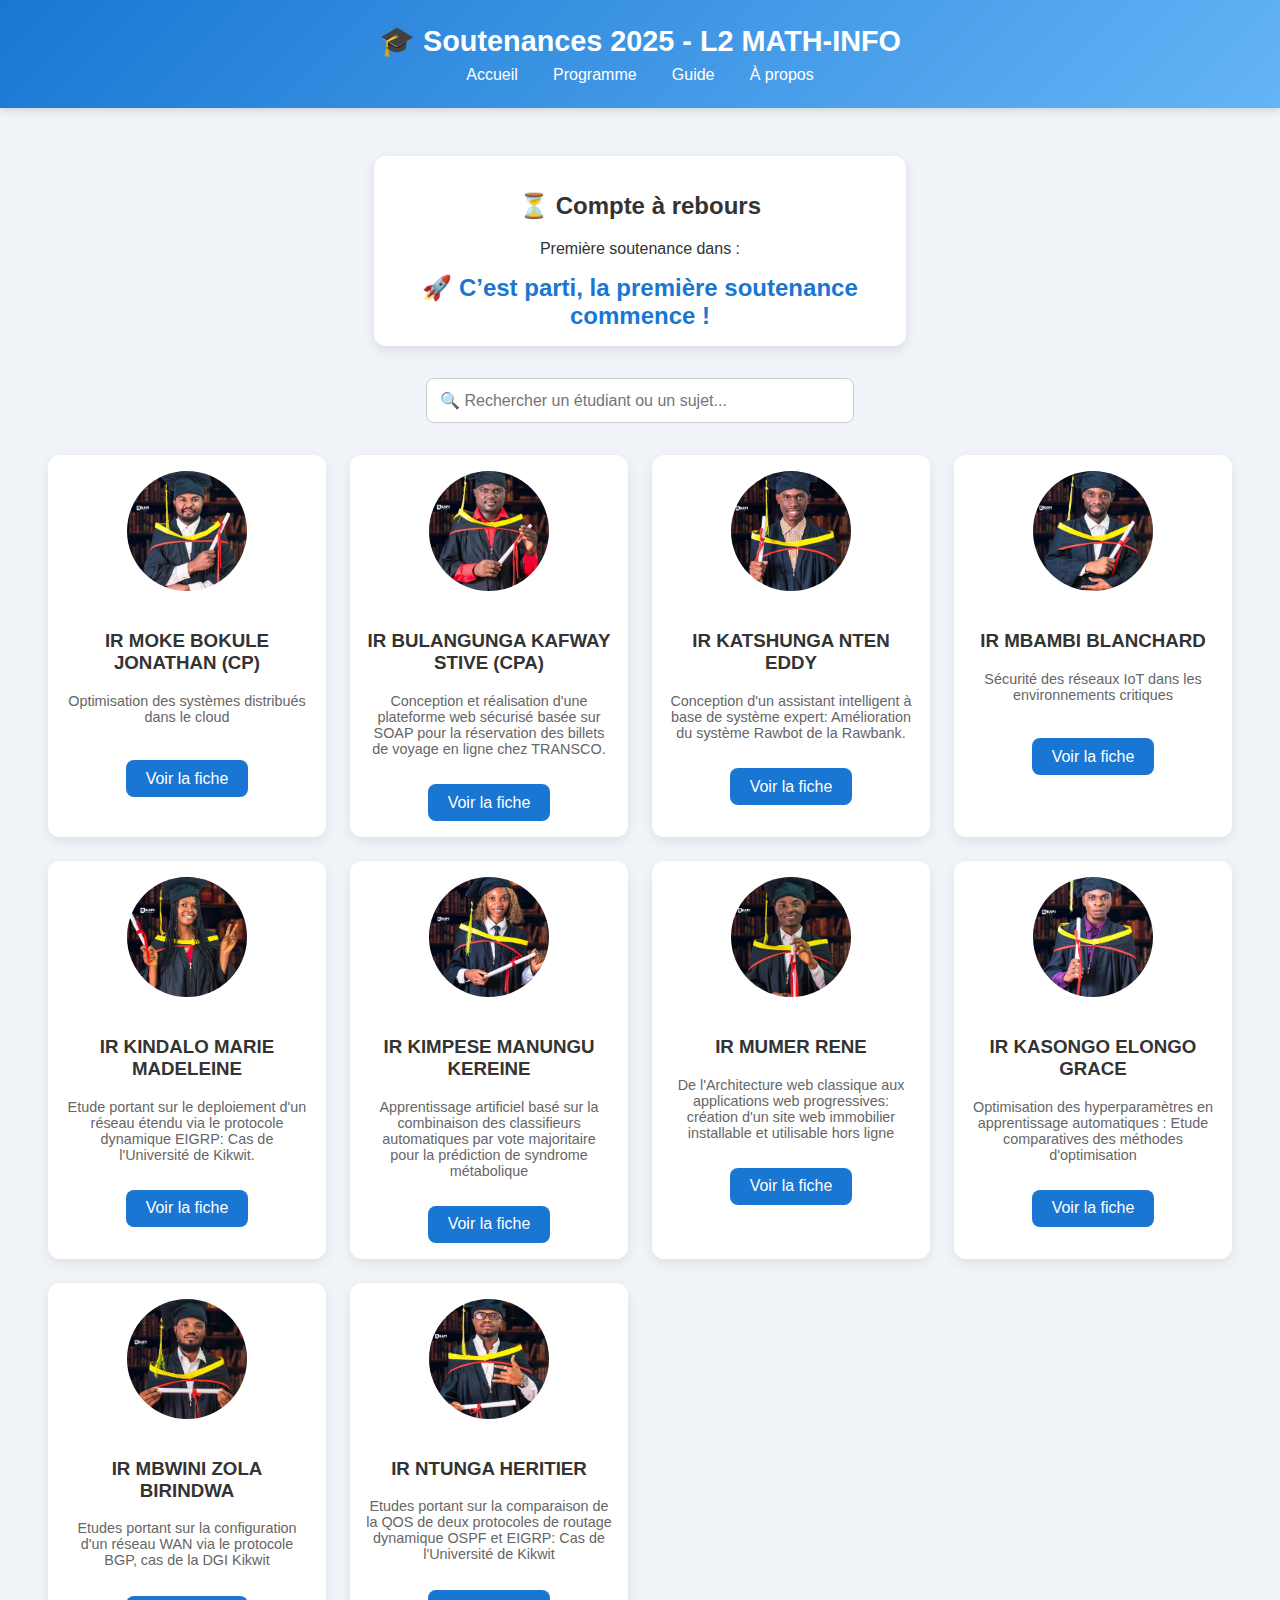
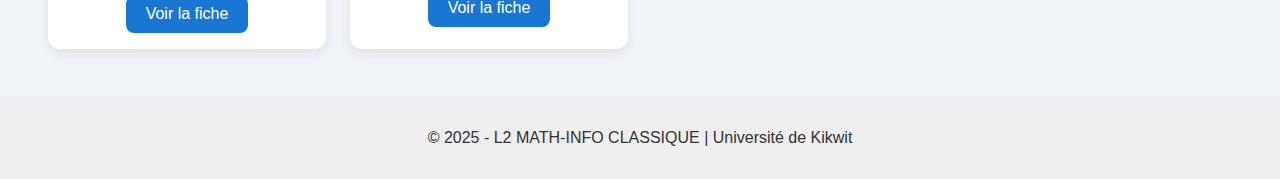
<file: index.html>
<!DOCTYPE html>
<html lang="fr">
<head>
  <meta charset="UTF-8">
  <title>Accueil - Soutenances 2025</title>
  <link rel="stylesheet" href="assets/css/style.css">
</head>
<body>
  <header>
    <h1>🎓 Soutenances 2025 - L2 MATH-INFO</h1>
    <nav>
      <ul>
        <li><a href="index.html">Accueil</a></li>
        <li><a href="programme.html">Programme</a></li>
        <li><a href="style-guide.html">Guide</a></li>
        <li><a href="about.html">À propos</a></li>
      </ul>
    </nav>
  </header>

  <main>
    <!-- Compte à rebours -->
    <section id="countdown-section">
      <h2>⏳ Compte à rebours</h2>
      <p>Première soutenance dans :</p>
      <div id="countdown"></div>
    </section>

    <!-- Barre de recherche -->
    <section class="search-section">
      <input type="text" id="searchInput" placeholder="🔍 Rechercher un étudiant ou un sujet...">
    </section>

    <!-- Liste des étudiants -->
    <section id="liste-etudiants" class="grid-etudiants">
      <!-- Les cartes seront insérées ici via JS -->
    </section>
  </main>

  <footer>
    <p>© 2025 - L2 MATH-INFO CLASSIQUE | Université de Kikwit</p>
  </footer>

  <script src="assets/js/script.js"></script>
  <script src="assets/js/rebours.js"></script>
</body>
</html>
</file>
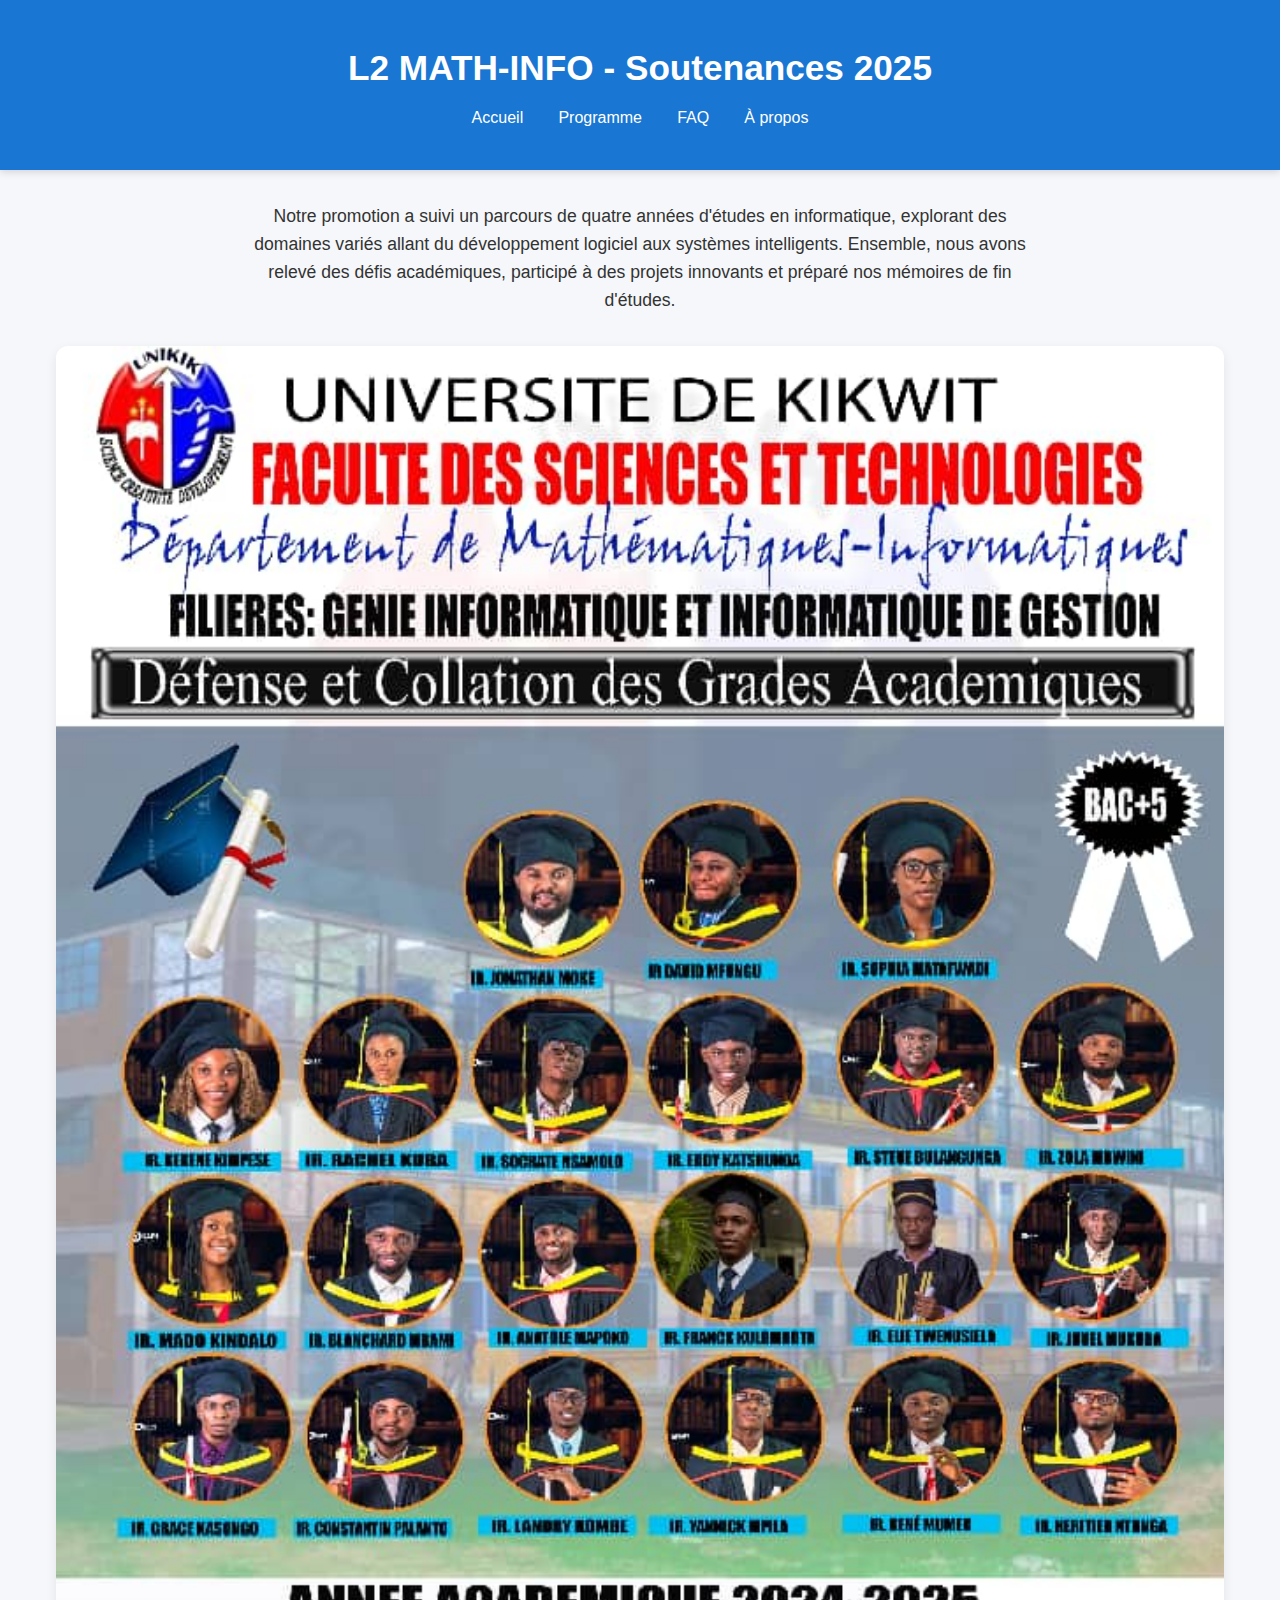
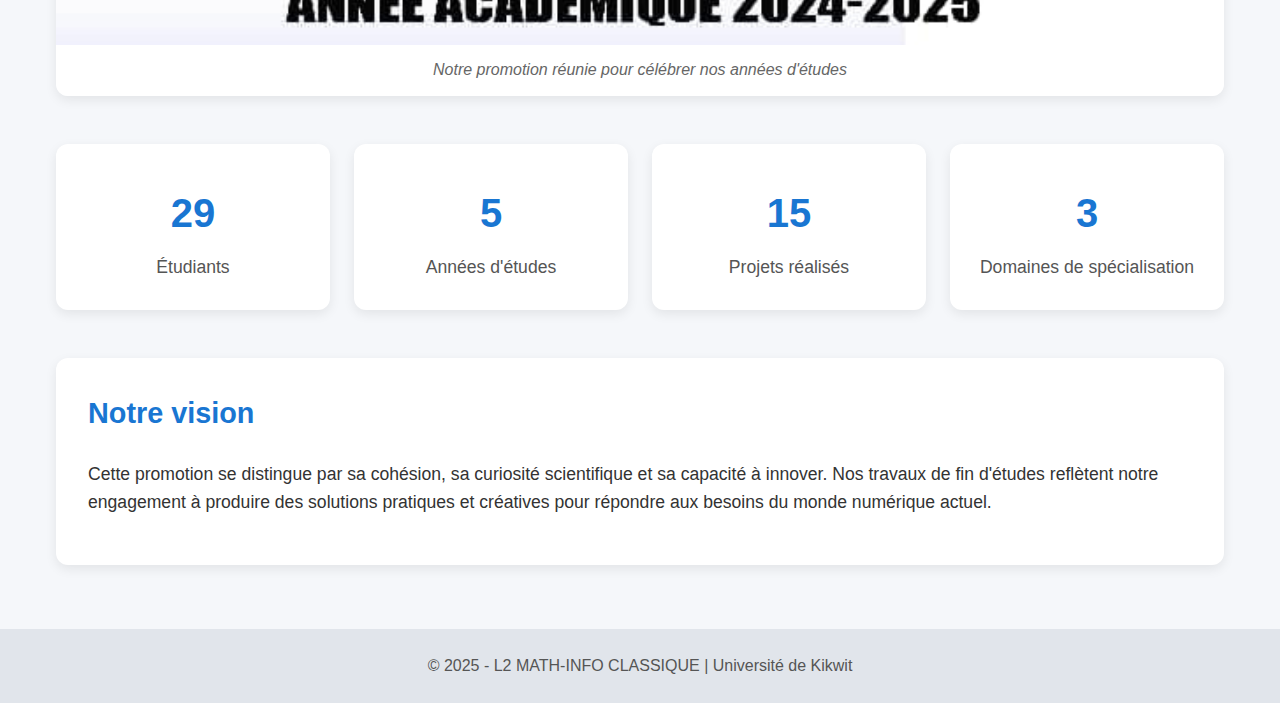
<file: about.html>
<!DOCTYPE html>
<html lang="fr">
<head>
  <meta charset="UTF-8">
  <meta name="viewport" content="width=device-width, initial-scale=1.0">
  <title>À propos de notre promotion</title>
  <link rel="stylesheet" href="assets/css/style.css">
  <style>
    :root {
      --primary-color: #1976D2;
      --secondary-color: #f5f7fa;
      --text-color: #333;
      --card-shadow: 0 4px 12px rgba(0,0,0,0.08);
    }
    
    * {
      box-sizing: border-box;
    }
    
    body {
      font-family: Arial, sans-serif;
      background: var(--secondary-color);
      margin: 0;
      color: var(--text-color);
      line-height: 1.6;
    }

    header {
      background: var(--primary-color);
      color: white;
      text-align: center;
      padding: 2.5rem 1rem;
    }

    header h1 {
      margin: 0;
      font-size: 2.2rem;
    }

    header p {
      font-size: 1.2rem;
      margin-top: 0.5rem;
      font-style: italic;
    }

    main {
      max-width: 1200px;
      margin: 2rem auto;
      padding: 0 1rem;
    }

    .intro {
      text-align: center;
      margin-bottom: 3rem;
    }

    .intro p {
      font-size: 1.1rem;
      max-width: 800px;
      margin: 0 auto 2rem;
    }

    .photo-container {
      width: 100%;
      margin: 2rem 0;
      border-radius: 12px;
      overflow: hidden;
      box-shadow: var(--card-shadow);
    }

    .photo-container img {
      width: 100%;
      height: auto;
      display: block;
      transition: transform 0.3s ease;
    }

    .photo-container img:hover {
      transform: scale(1.02);
    }

    .photo-caption {
      padding: 0.8rem;
      background: white;
      text-align: center;
      font-style: italic;
      color: #666;
    }

    .stats {
      display: flex;
      justify-content: space-around;
      flex-wrap: wrap;
      gap: 1.5rem;
      margin-top: 3rem;
    }

    .stat-card {
      background: white;
      flex: 1 1 200px;
      padding: 1.8rem 1.5rem;
      border-radius: 12px;
      box-shadow: var(--card-shadow);
      text-align: center;
      transition: transform 0.2s ease, box-shadow 0.2s ease;
    }

    .stat-card:hover {
      transform: translateY(-5px);
      box-shadow: 0 6px 16px rgba(0,0,0,0.12);
    }

    .stat-card h2 {
      font-size: 2.5rem;
      color: var(--primary-color);
      margin: 0.5rem 0;
    }

    .stat-card p {
      margin: 0;
      font-size: 1.1rem;
      color: #555;
    }

    .description {
      margin-top: 3rem;
      padding: 2rem;
      background: white;
      border-radius: 12px;
      box-shadow: var(--card-shadow);
    }

    .description h2 {
      color: var(--primary-color);
      margin-top: 0;
      font-size: 1.8rem;
    }

    .description p {
      font-size: 1.1rem;
    }

    footer {
      text-align: center;
      margin-top: 4rem;
      padding: 1.5rem;
      background: #e1e5eb;
      color: #555;
    }

    /* Media Queries pour l'adaptabilité */
    @media (max-width: 768px) {
      header {
        padding: 2rem 1rem;
      }
      
      header h1 {
        font-size: 1.8rem;
      }
      
      header p {
        font-size: 1.1rem;
      }
      
      .stat-card {
        flex: 1 1 150px;
        padding: 1.5rem 1rem;
      }
      
      .stat-card h2 {
        font-size: 2rem;
      }
      
      .description {
        padding: 1.5rem;
      }
    }

    @media (max-width: 480px) {
      .stats {
        gap: 1rem;
      }
      
      .stat-card {
        flex: 1 1 100%;
      }
    }
  </style>
</head>
<body>
  <header>
    <h1>L2 MATH-INFO - Soutenances 2025</h1>
    <nav>
      <ul>
        <li><a href="index.html">Accueil</a></li>
        <li><a href="programme.html">Programme</a></li>
        <li><a href="style-guide.html">FAQ</a></li>
        <li><a href="about.html">À propos</a></li>
      </ul>
    </nav>
  </header>

  <main>
    <section class="intro">
      <p>
        Notre promotion a suivi un parcours de quatre années d'études en informatique, 
        explorant des domaines variés allant du développement logiciel aux systèmes intelligents. 
        Ensemble, nous avons relevé des défis académiques, participé à des projets innovants et préparé nos mémoires de fin d'études.
      </p>
      
      <div class="photo-container">
        <img src="assets/images/promo.jpg" alt="Photo de la promotion informatique 2021-2025">
        <div class="photo-caption">Notre promotion réunie pour célébrer nos années d'études</div>
      </div>
    </section>

    <section class="stats">
      <div class="stat-card">
        <h2>29</h2>
        <p>Étudiants</p>
      </div>
      <div class="stat-card">
        <h2>5</h2>
        <p>Années d'études</p>
      </div>
      <div class="stat-card">
        <h2>15</h2>
        <p>Projets réalisés</p>
      </div>
      <div class="stat-card">
        <h2>3</h2>
        <p>Domaines de spécialisation</p>
      </div>
    </section>

    <section class="description">
      <h2>Notre vision</h2>
      <p>
        Cette promotion se distingue par sa cohésion, sa curiosité scientifique et sa capacité à innover. 
        Nos travaux de fin d'études reflètent notre engagement à produire des solutions pratiques et créatives pour répondre aux besoins du monde numérique actuel.
      </p>
    </section>
  </main>

  <footer>
    © 2025 - L2 MATH-INFO CLASSIQUE | Université de Kikwit
  </footer>
</body>
</html>
</file>
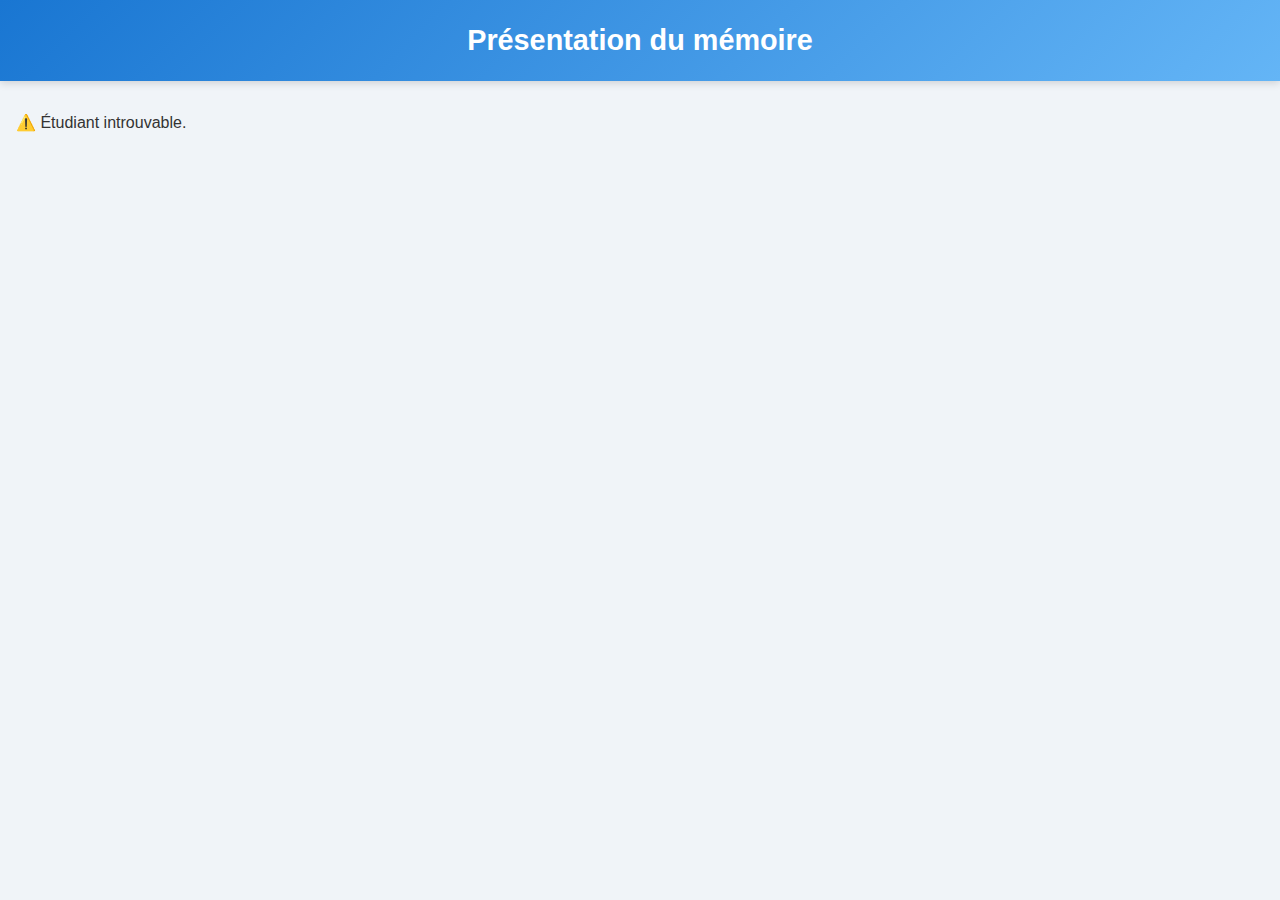
<file: etudiant.html>
<!DOCTYPE html>
<html lang="fr">
<head>
  <meta charset="UTF-8">
  <meta name="viewport" content="width=device-width, initial-scale=1.0">
  <title>Fiche étudiant</title>
  <link rel="stylesheet" href="assets/css/style.css">
</head>
<body>
  <header>
    <h1>Présentation du mémoire</h1>
  </header>

  <main id="etudiant-detail">
    <!-- Les infos seront insérées par etudiant.js -->
  </main>

  <script src="assets/js/etudiant.js"></script>
</body>
</html>
</file>
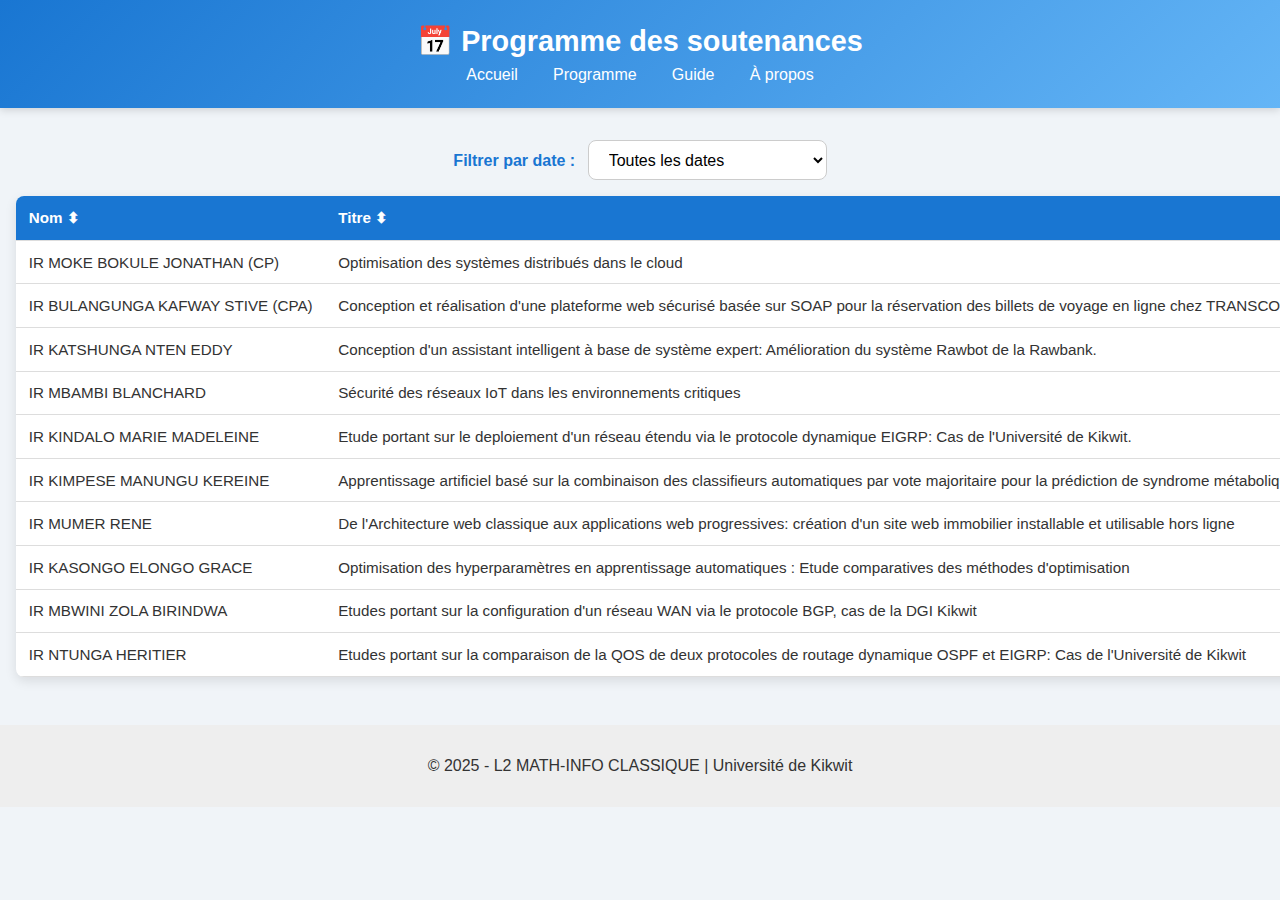
<file: programme.html>
<!DOCTYPE html>
<html lang="fr">
<head>
  <meta charset="UTF-8">
  <meta name="viewport" content="width=device-width, initial-scale=1.0">
  <title>Programme des soutenances</title>
  <link rel="stylesheet" href="assets/css/style.css">
  
</head>
<body>
  <header>
    <h1>📅 Programme des soutenances</h1>
    <nav>
      <ul>
        <li><a href="index.html">Accueil</a></li>
        <li><a href="programme.html">Programme</a></li>
        <li><a href="style-guide.html">Guide</a></li>
        <li><a href="about.html">À propos</a></li>
      </ul>
    </nav>
  </header>

  <main>
    <section class="filter-section">
      <label for="jourSelect">Filtrer par date :</label>
      <select id="jourSelect">
        <option value="all">Toutes les dates</option>
      </select>
    </section>

    <section>
      <table id="programmeTable">
        <thead>
            <tr>
                <th data-col="nom">Nom ⬍</th>
                <th data-col="titre">Titre ⬍</th>
                <th data-col="directeur">Directeur ⬍</th>
                <th data-col="date">Date ⬍</th>
                <th data-col="heure">Heure ⬍</th>
                <th data-col="salle">Salle ⬍</th>
                <th>Détails</th>
            </tr>
        </thead>

        <tbody>
          <!-- Rempli en JS -->
        </tbody>
      </table>
    </section>
  </main>

  <footer>
    <p>© 2025 - L2 MATH-INFO CLASSIQUE | Université de Kikwit</p>
  </footer>

  <script src="assets/js/programme.js"></script>
</body>
</html>
</file>
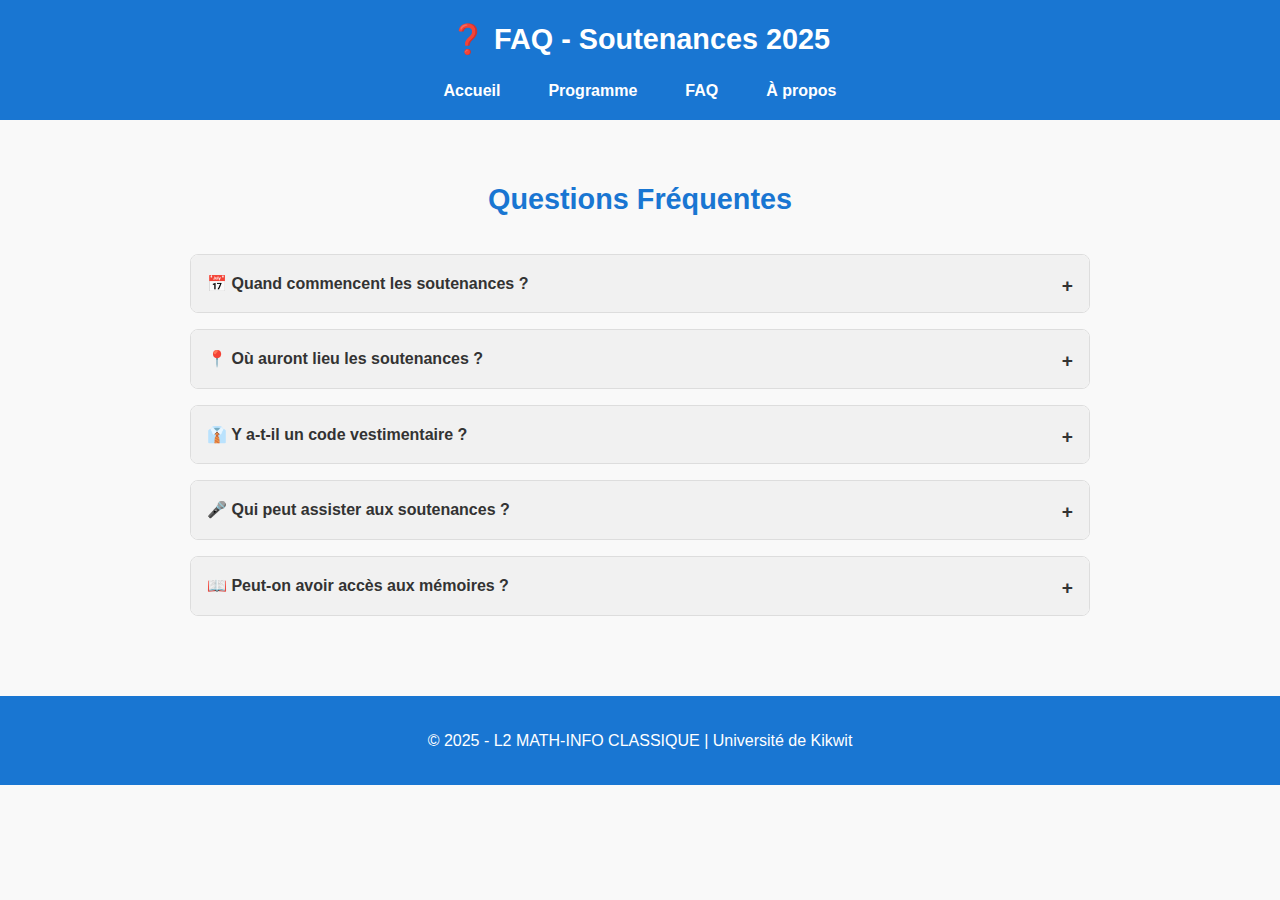
<file: style-guide.html>
<!DOCTYPE html>
<html lang="fr">
<head>
  <meta charset="UTF-8">
  <meta name="viewport" content="width=device-width, initial-scale=1.0">
  <title>FAQ - Soutenances 2025</title>
  <style>
    /* ---- Styles généraux ---- */
    body {
      margin: 0;
      font-family: Arial, sans-serif;
      background: #f9f9f9;
      color: #333;
      line-height: 1.6;
    }

    header {
      background: #1976D2;
      color: white;
      padding: 1rem;
      text-align: center;
    }

    header h1 {
      margin: 0;
      font-size: 1.8rem;
    }

    nav ul {
      list-style: none;
      margin: 1rem 0 0;
      padding: 0;
      display: flex;
      justify-content: center;
      flex-wrap: wrap;
      gap: 1rem;
    }

    nav a {
      text-decoration: none;
      color: white;
      font-weight: bold;
      padding: 0.5rem 1rem;
      border-radius: 5px;
      transition: background 0.3s;
    }

    nav a:hover {
      background: rgba(255,255,255,0.2);
    }

    main {
      padding: 2rem 1rem;
      max-width: 900px;
      margin: auto;
    }

    h2 {
      text-align: center;
      margin-bottom: 2rem;
      font-size: 1.8rem;
      color: #1976D2;
    }

    /* ---- FAQ ---- */
    .faq {
      margin-bottom: 1rem;
      border-radius: 8px;
      overflow: hidden;
      border: 1px solid #ddd;
      background: white;
    }

    .faq-question {
      background: #f1f1f1;
      cursor: pointer;
      padding: 1rem;
      font-weight: bold;
      position: relative;
    }

    .faq-question::after {
      content: "+";
      position: absolute;
      right: 1rem;
      font-size: 1.2rem;
      transition: transform 0.3s;
    }

    .faq.active .faq-question::after {
      content: "-";
      transform: rotate(180deg);
    }

    .faq-answer {
      max-height: 0;
      overflow: hidden;
      padding: 0 1rem;
      background: white;
      transition: max-height 0.4s ease, padding 0.4s ease;
    }

    .faq.active .faq-answer {
      max-height: 300px;
      padding: 1rem;
    }

    /* ---- Footer ---- */
    footer {
      text-align: center;
      padding: 1rem;
      background: #1976D2;
      color: white;
      margin-top: 2rem;
    }

    /* ---- Responsive ---- */
    @media (max-width: 600px) {
      header h1 {
        font-size: 1.4rem;
      }

      nav ul {
        flex-direction: column;
        gap: 0.5rem;
      }

      h2 {
        font-size: 1.4rem;
      }
    }
  </style>
</head>
<body>
  <header>
    <h1>❓ FAQ - Soutenances 2025</h1>
    <nav>
      <ul>
        <li><a href="index.html">Accueil</a></li>
        <li><a href="programme.html">Programme</a></li>
        <li><a href="style-guide.html">FAQ</a></li>
        <li><a href="about.html">À propos</a></li>
      </ul>
    </nav>
  </header>

  <main>
    <h2>Questions Fréquentes</h2>

    <div class="faq">
      <div class="faq-question">📅 Quand commencent les soutenances ?</div>
      <div class="faq-answer">Les soutenances débuteront officiellement le <strong>06 septembre 2025</strong>.</div>
    </div>

    <div class="faq">
      <div class="faq-question">📍 Où auront lieu les soutenances ?</div>
      <div class="faq-answer">Elles se dérouleront dans les différentes salles de l’Université de Kikwit (bloc A et B).</div>
    </div>

    <div class="faq">
      <div class="faq-question">👔 Y a-t-il un code vestimentaire ?</div>
      <div class="faq-answer">Oui, une tenue correcte est exigée. Les étudiants sont invités à privilégier des habits formels.</div>
    </div>

    <div class="faq">
      <div class="faq-question">🎤 Qui peut assister aux soutenances ?</div>
      <div class="faq-answer">Les soutenances sont ouvertes aux étudiants, professeurs, familles et toute personne intéressée.</div>
    </div>

    <div class="faq">
      <div class="faq-question">📖 Peut-on avoir accès aux mémoires ?</div>
      <div class="faq-answer">Une bibliothèque numérique sera mise en ligne après les soutenances pour consulter certains mémoires.</div>
    </div>

  </main>

  <footer>
    <p>© 2025 - L2 MATH-INFO CLASSIQUE | Université de Kikwit</p>
  </footer>

  <script>
    // Script FAQ toggle
    document.querySelectorAll(".faq-question").forEach(question => {
      question.addEventListener("click", () => {
        const faq = question.parentElement;
        faq.classList.toggle("active");
      });
    });
  </script>
</body>
</html>
</file>
<file: assets/css/style.css>
/* ====== Général ====== */ 
body {
  font-family: Arial, sans-serif;
  margin: 0;
  background: #f0f4f8;
  color: #333;
}

header {
  background: linear-gradient(135deg, #1976D2, #64B5F6);
  color: white;
  padding: 1.5rem 1rem;
  text-align: center;
  box-shadow: 0 2px 8px rgba(0,0,0,0.15);
}

header h1 {
  font-size: 1.8rem;
  margin: 0;
}

header nav ul {
  list-style: none;
  padding: 0;
  margin: 0.5rem 0 0;
  display: flex;
  justify-content: center;
  gap: 1rem;
  flex-wrap: wrap;
}

header nav ul li a {
  color: white;
  text-decoration: none;
  padding: 0.3rem 0.6rem;
  border-radius: 4px;
  transition: background 0.3s;
}

header nav ul li a:hover {
  background: rgba(255,255,255,0.2);
}

main {
  padding: 1rem;
}

footer {
  margin-top: 2rem;
  padding: 1rem;
  text-align: center;
  background: #eee;
}

/* ====== Recherche ====== */
.search-section {
  text-align: center;
  margin: 2rem 0;
}

#searchInput {
  width: 60%;
  max-width: 400px;
  padding: 0.8rem;
  border-radius: 8px;
  border: 1px solid #ccc;
  font-size: 1rem;
  transition: 0.3s;
}

#searchInput:focus {
  outline: none;
  border-color: #1976D2;
  box-shadow: 0 0 5px rgba(25,118,210,0.5);
}

/* ====== Grille étudiants ====== */
.grid-etudiants {
  display: grid;
  grid-template-columns: repeat(auto-fill, minmax(220px, 1fr));
  gap: 1.5rem;
  padding: 0 2rem;
}

.carte-etudiant {
  background: white;
  border-radius: 12px;
  padding: 1rem;
  text-align: center;
  box-shadow: 0 4px 12px rgba(0,0,0,0.08);
  transition: transform 0.2s ease;
}

.carte-etudiant:hover {
  transform: translateY(-5px);
}

.carte-etudiant img {
  width: 120px;
  height: 120px;
  object-fit: cover;
  border-radius: 50%;
  margin-bottom: 1rem;
}

.carte-etudiant .titre {
  font-size: 0.9rem;
  color: #666;
  min-height: 40px;
}

.btn-detail, .btn-retour {
  display: inline-block;
  margin-top: 0.8rem;
  padding: 0.6rem 1.2rem;
  background: #1976D2;
  color: white;
  text-decoration: none;
  border-radius: 8px;
  transition: background 0.3s;
}

.btn-detail:hover, .btn-retour:hover {
  background: #125a9c;
}

/* ====== Fiche étudiant (wrapper + contenu) ====== */
.fiche-wrapper {
  position: relative;
  background-size: cover;
  background-position: center;
  background-repeat: no-repeat;
  padding: 2rem 1rem;
  border-radius: 16px;
  overflow: hidden;
}

.fiche-wrapper::before {
  content: "";
  position: absolute;
  inset: 0;
  background: rgba(255, 255, 255, 0.85); /* voile blanc semi-transparent */
  backdrop-filter: blur(2px); /* léger flou */
  z-index: 1;
}

.fiche-etudiant {
  position: relative;
  z-index: 2; /* au-dessus du voile */
  max-width: 700px;
  margin: auto;
  padding: 2rem;
  background: rgba(255,255,255,0.9);
  border-radius: 16px;
  box-shadow: 0 8px 20px rgba(0,0,0,0.1);
  text-align: center;
  opacity: 0;
  transform: translateY(20px);
  animation: fadeInUp 0.6s forwards;
}

.fiche-etudiant img.photo-etudiant {
  width: 150px;
  height: 150px;
  object-fit: cover;
  border-radius: 50%;
  border: 3px solid #1976D2;
  margin-bottom: 1rem;
  transition: transform 0.3s;
}

.fiche-etudiant img.photo-etudiant:hover {
  transform: scale(1.05);
}

.fiche-etudiant h2 {
  margin: 0.5rem 0;
  color: #1976D2;
}

.fiche-etudiant h3 {
  margin: 0.2rem 0 1rem;
  font-weight: normal;
  color: #555;
}

.fiche-etudiant p {
  line-height: 1.5;
  margin: 0.5rem 0;
}

.fiche-etudiant .resume {
  margin-top: 1rem;
  text-align: left;
  background: #f8f9fa;
  padding: 1rem;
  border-radius: 12px;
}

/* ====== Compte à rebours ====== */
#countdown-section {
  text-align: center;
  margin: 2rem auto;
  padding: 1rem;
  background: #fff;
  border-radius: 12px;
  box-shadow: 0 4px 12px rgba(0,0,0,0.1);
  max-width: 500px;
}

#countdown {
  font-size: 1.5rem;
  font-weight: bold;
  color: #1976D2;
  margin-top: 0.5rem;
}

#countdown span {
  display: inline-block;
  min-width: 50px;
}

/* ====== Table programme ====== */
.table-section {
  overflow-x: auto; /* scroll horizontal si trop large */
}

table {
  width: 100%;
  border-collapse: collapse;
  background: #fff;
  box-shadow: 0 4px 12px rgba(0,0,0,0.1);
  border-radius: 8px;
  overflow: hidden;
  font-size: 0.95rem; /* texte plus discret */
}

thead {
  background: #1976D2;
  color: white;
}

th, td {
  padding: 0.8rem;
  border-bottom: 1px solid #ddd;
  text-align: left;
  white-space: nowrap;
}

tbody tr:hover {
  background: #f1f1f1;
}

th[data-col] {
  cursor: pointer;
  user-select: none;
}

th[data-col]:hover {
  background: #1565c0;
}

/* ====== Animations ====== */
@keyframes fadeInUp {
  to {
    opacity: 1;
    transform: translateY(0);
  }
}

/* ====== Carte d’introduction ====== */
.intro-card {
  background: #fff;
  border-radius: 12px;
  padding: 1.5rem;
  margin-bottom: 1.5rem;
  text-align: center;
  box-shadow: 0 4px 12px rgba(0,0,0,0.08);
  animation: fadeInUp 0.6s ease forwards;
}

.intro-card h2 {
  margin-top: 0;
  color: #1976D2;
  font-size: 1.4rem;
}

.intro-card p {
  color: #555;
  font-size: 1rem;
  margin-top: 0.5rem;
}

/* ====== Filtre comboBox ====== */
.filter-section {
  margin: 1rem 0;
  text-align: center;
}

.filter-section label {
  margin-right: 0.5rem;
  font-weight: bold;
  color: #1976D2;
}

.filter-section select {
  padding: 0.6rem 1rem;
  border: 1px solid #ccc;
  border-radius: 8px;
  background: #fff;
  font-size: 1rem;
  transition: border-color 0.3s, box-shadow 0.3s;
}

.filter-section select:focus {
  border-color: #1976D2;
  box-shadow: 0 0 6px rgba(25,118,210,0.4);
  outline: none;
}

/* ====== Media Queries ====== */
@media (max-width: 1024px) {
  header h1 {
    font-size: 1.4rem;
  }

  #searchInput {
    width: 70%;
  }

  .grid-etudiants {
    padding: 0 1rem;
  }

  .fiche-etudiant {
    padding: 1.5rem;
  }
}

@media (max-width: 768px) {
  header nav ul {
    flex-direction: column;
    gap: 0.5rem;
  }

  #searchInput {
    width: 80%;
  }

  .grid-etudiants {
    grid-template-columns: repeat(auto-fill, minmax(180px, 1fr));
    padding: 0 1rem;
  }

  .carte-etudiant img {
    width: 100px;
    height: 100px;
  }

  #countdown-section {
    max-width: 90%;
  }

  .fiche-wrapper {
    padding: 1.5rem 1rem;
  }

  .fiche-etudiant {
    margin: 1rem;
    padding: 1.2rem;
  }

  .fiche-etudiant img.photo-etudiant {
    width: 120px;
    height: 120px;
  }
}

@media (max-width: 480px) {
  header h1 {
    font-size: 1.2rem;
  }

  #searchInput {
    width: 90%;
    font-size: 0.9rem;
  }

  .carte-etudiant {
    padding: 0.8rem;
  }

  .carte-etudiant .titre {
    font-size: 0.8rem;
  }

  #countdown {
    font-size: 1.2rem;
  }

  .fiche-wrapper {
    padding: 1rem;
  }

  .fiche-etudiant {
    padding: 1rem;
  }

  .fiche-etudiant img.photo-etudiant {
    width: 100px;
    height: 100px;
  }

  .fiche-etudiant h2 {
    font-size: 1.2rem;
  }

  .fiche-etudiant h3 {
    font-size: 1rem;
  }

  .fiche-etudiant p {
    font-size: 0.9rem;
  }

  .intro-card {
    padding: 1rem;
  }

  .intro-card h2 {
    font-size: 1rem;
  }

  .intro-card p {
    font-size: 0.85rem;
  }

  .filter-section select {
    font-size: 0.9rem;
    padding: 0.5rem 0.8rem;
  }

  table {
    font-size: 0.8rem; /* compact sur mobile */
  }

  th, td {
    padding: 0.4rem;
  }
}
</file>
